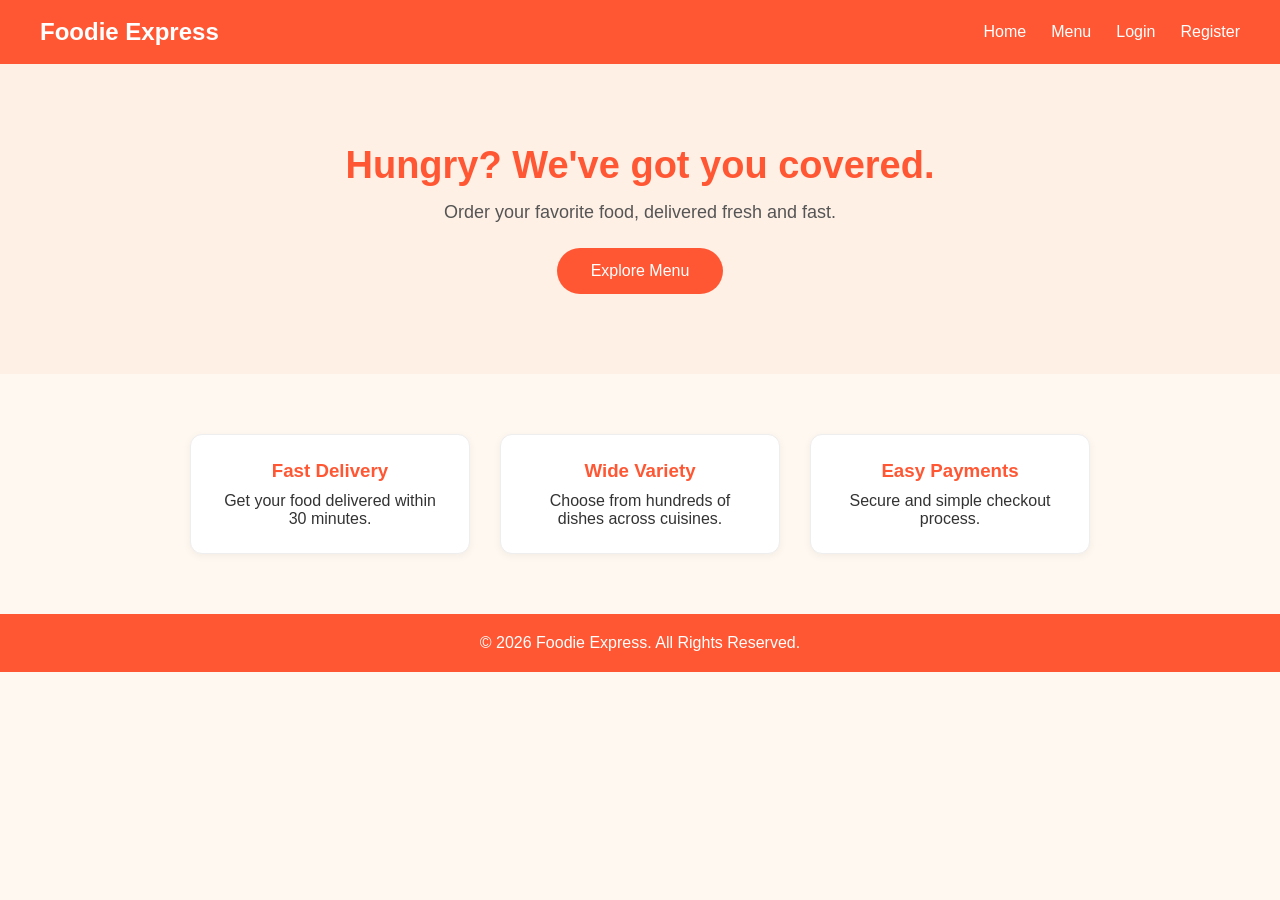
<file: index.html>
<!DOCTYPE html>
<html lang="en">

<head>
    <meta charset="UTF-8">
    <meta name="viewport" content="width=device-width, initial-scale=1.0">
    <title>Food Delivery App</title>
    <link rel="stylesheet" href="assets/css/style.css">
</head>

<body>

    <nav>
        <div class="logo">
            <h2>Foodie Express</h2>
        </div>
        <ul>
            <li><a href="#">Home</a></li>
            <li><a href="#">Menu</a></li>
            <li><a href="pages/login.html">Login</a></li>
            <li><a href="pages/register.html">Register</a></li>
        </ul>
    </nav>

    <section class="hero">
        <h1>Hungry? We've got you covered.</h1>
        <p>Order your favorite food, delivered fresh and fast.</p>
        <button>Explore Menu</button>
    </section>

    <section class="features">
        <div class="feature-box">
            <h3>Fast Delivery</h3>
            <p>Get your food delivered within 30 minutes.</p>
        </div>
        <div class="feature-box">
            <h3>Wide Variety</h3>
            <p>Choose from hundreds of dishes across cuisines.</p>
        </div>
        <div class="feature-box">
            <h3>Easy Payments</h3>
            <p>Secure and simple checkout process.</p>
        </div>
    </section>

    <footer>
        <p>&copy; 2026 Foodie Express. All Rights Reserved.</p>
    </footer>

</body>

</html>
</file>
<file: assets/css/style.css>
* {
    margin: 0;
    padding: 0;
    box-sizing: border-box;
    font-family: 'Segoe UI', Arial, sans-serif;
}

body {
    background: #fff8f0;
    color: #333;
}

nav {
    display: flex;
    justify-content: space-between;
    align-items: center;
    padding: 18px 40px;
    background: #ff5733;
    position: sticky;
    top: 0;
}

nav .logo h2 {
    color: white;
}

nav ul {
    display: flex;
    list-style: none;
    gap: 25px;
}

nav ul li a {
    color: white;
    text-decoration: none;
    font-weight: 500;
}

.hero {
    text-align: center;
    padding: 80px 20px;
    background: #fff0e6;
}

.hero h1 {
    font-size: 38px;
    color: #ff5733;
    margin-bottom: 15px;
}

.hero p {
    font-size: 18px;
    color: #555;
    margin-bottom: 25px;
}

.hero button {
    padding: 14px 34px;
    font-size: 16px;
    background: #ff5733;
    color: white;
    border: none;
    border-radius: 50px;
    cursor: pointer;
}

.features {
    display: flex;
    justify-content: center;
    gap: 30px;
    padding: 60px 40px;
    flex-wrap: wrap;
}

.feature-box {
    background: #fff;
    border: 1px solid #eee;
    border-radius: 12px;
    padding: 25px;
    width: 280px;
    text-align: center;
    box-shadow: 0 2px 8px rgba(0, 0, 0, 0.05);
}

.feature-box h3 {
    color: #ff5733;
    margin-bottom: 10px;
}

footer {
    text-align: center;
    padding: 20px;
    background: #ff5733;
    color: white;
}
</file>
